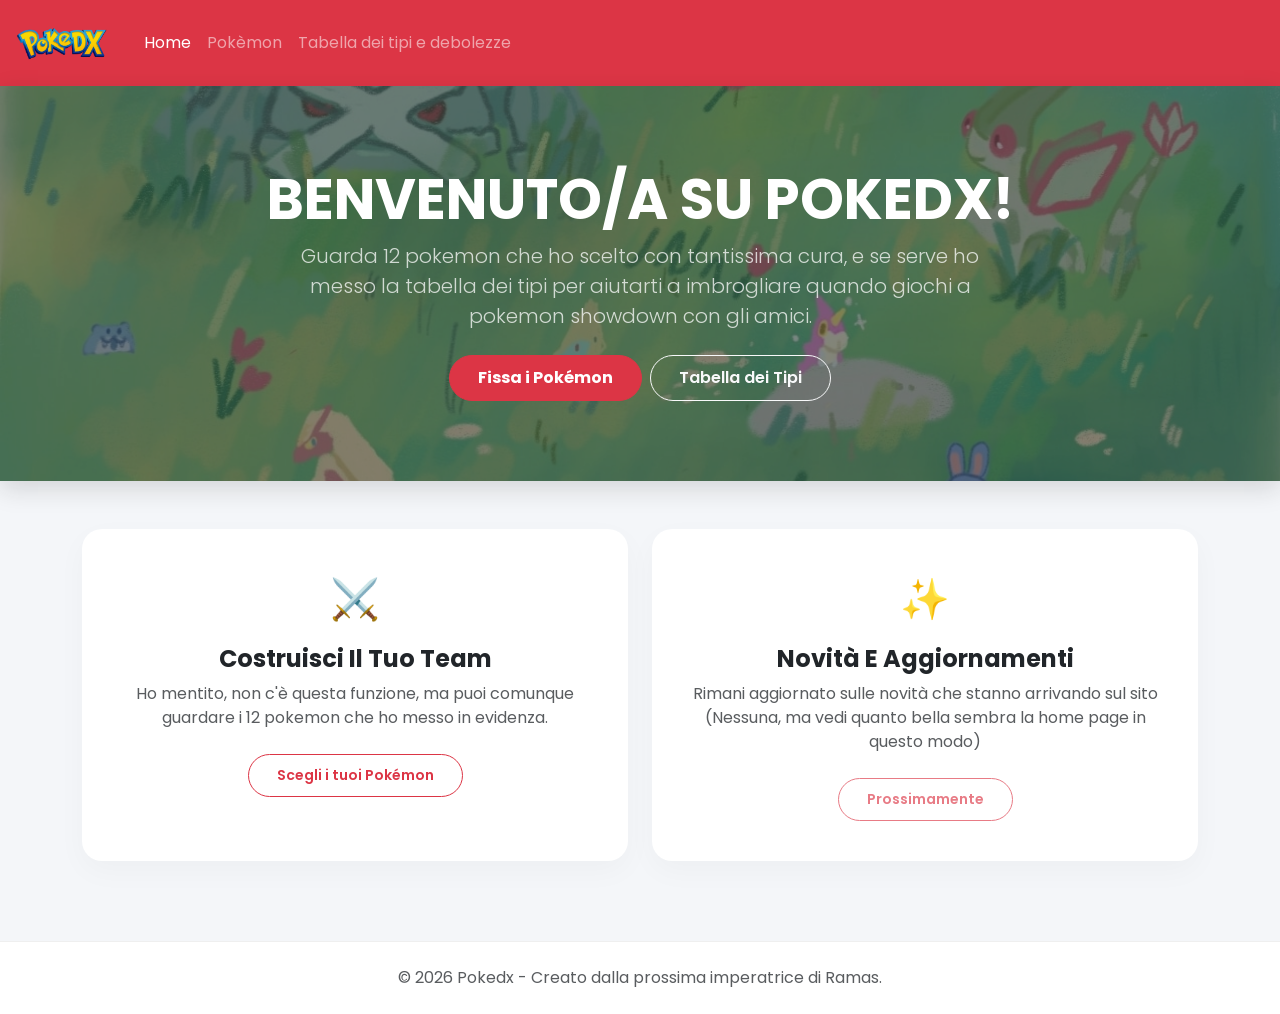
<file: index.html>
<!DOCTYPE html>
<html lang="en">
<head>
    <meta charset="UTF-8">
    <meta name="viewport" content="width=device-width, initial-scale=1.0">
    <title>Pokedx - Home</title>
    <link href="https://cdn.jsdelivr.net/npm/bootstrap@5.3.3/dist/css/bootstrap.min.css" rel="stylesheet">
    <link rel="stylesheet" href="style.css">
</head>
<body>

    <nav class="navbar navbar-expand-lg navbar-dark bg-danger custom-navbar">
        <div class="container-fluid">
            <a class="navbar-brand d-flex align-items-center" href="index.html">
                <img src="docs/assets/immagini/logo.png" width="100" height="60" class="d-inline-block align-top me-2" alt="Logo">
            </a>
            <button class="navbar-toggler" type="button" data-bs-toggle="collapse" data-bs-target="#navbarSupportedContent" aria-controls="navbarSupportedContent" aria-expanded="false" aria-label="Toggle navigation">
                <span class="navbar-toggler-icon"></span>
            </button>
            <div class="collapse navbar-collapse" id="navbarSupportedContent">
                <ul class="navbar-nav me-auto mb-2 mb-lg-0">
                    <li class="nav-item">
                        <a class="nav-link active" aria-current="page" href="index.html">Home</a>
                    </li>
                    <li class="nav-item">
                        <a class="nav-link" href="pokemon.html">Pokèmon</a>
                    </li>
                    <li class="nav-item">
                        <a class="nav-link" href="tipi.html">Tabella dei tipi e debolezze</a>
                    </li>
                </ul>
            </div>
        </div>
    </nav>

    <header class="hero-section hero-banner text-white text-center position-relative">
        <div class="hero-overlay"></div>
        <div class="container position-relative z-1">
            <h1 class="display-4 fw-bold text-uppercase custom-title">Benvenuto/a su Pokedx!</h1>
            <p class="lead col-lg-8 mx-auto opacity-75">
                Guarda 12 pokemon che ho scelto con tantissima cura, e se serve ho messo la tabella dei tipi per aiutarti a imbrogliare quando giochi a pokemon showdown con gli amici.
            </p>
            <div class="d-grid gap-2 d-sm-flex justify-content-sm-center mt-4">
                <a href="pokemon.html" class="btn btn-danger btn-modern px-4 fw-bold">Fissa i Pokémon</a>
                <a href="tipi.html" class="btn btn-outline-light btn-modern px-4">Tabella dei Tipi</a>
            </div>
        </div>
    </header>

    <main class="container mb-5">
        <div class="row g-4 text-center">
            <div class="col-md-6">
                <div class="card h-100 design-card p-4">
                    <div class="card-body">
                        <div class="text-danger mb-3 fs-1">⚔️</div>
                        <h2 class="h4 card-title fw-bold text-dark">Costruisci il tuo Team</h2>
                        <p class="card-text text-muted">
                            Ho mentito, non c'è questa funzione, ma puoi comunque guardare i 12 pokemon che ho messo in evidenza.
                        </p>
                        <a href="pokemon.html" class="btn btn-sm btn-outline-danger btn-modern mt-2">Scegli i tuoi Pokémon</a>
                    </div>
                </div>
            </div>
            <div class="col-md-6">
                <div class="card h-100 design-card p-4">
                    <div class="card-body">
                        <div class="text-danger mb-3 fs-1">✨</div>
                        <h2 class="h4 card-title fw-bold text-dark">Novità e Aggiornamenti</h2>
                        <p class="card-text text-muted">
                            Rimani aggiornato sulle novità che stanno arrivando sul sito (Nessuna, ma vedi quanto bella sembra la home page in questo modo)
                        </p>
                        <button class="btn btn-sm btn-outline-danger btn-modern mt-2" type="button" disabled>Prossimamente</button>
                    </div>
                </div>
            </div>
        </div>
    </main>

    <footer class="custom-footer text-center">
        <div class="container">
            <span class="text-muted">© 2026 Pokedx - Creato dalla prossima imperatrice di Ramas.</span>
        </div>
    </footer>

    <script src="https://cdn.jsdelivr.net/npm/bootstrap@5.3.3/dist/js/bootstrap.bundle.min.js"></script>
</body>
</html>
</file>
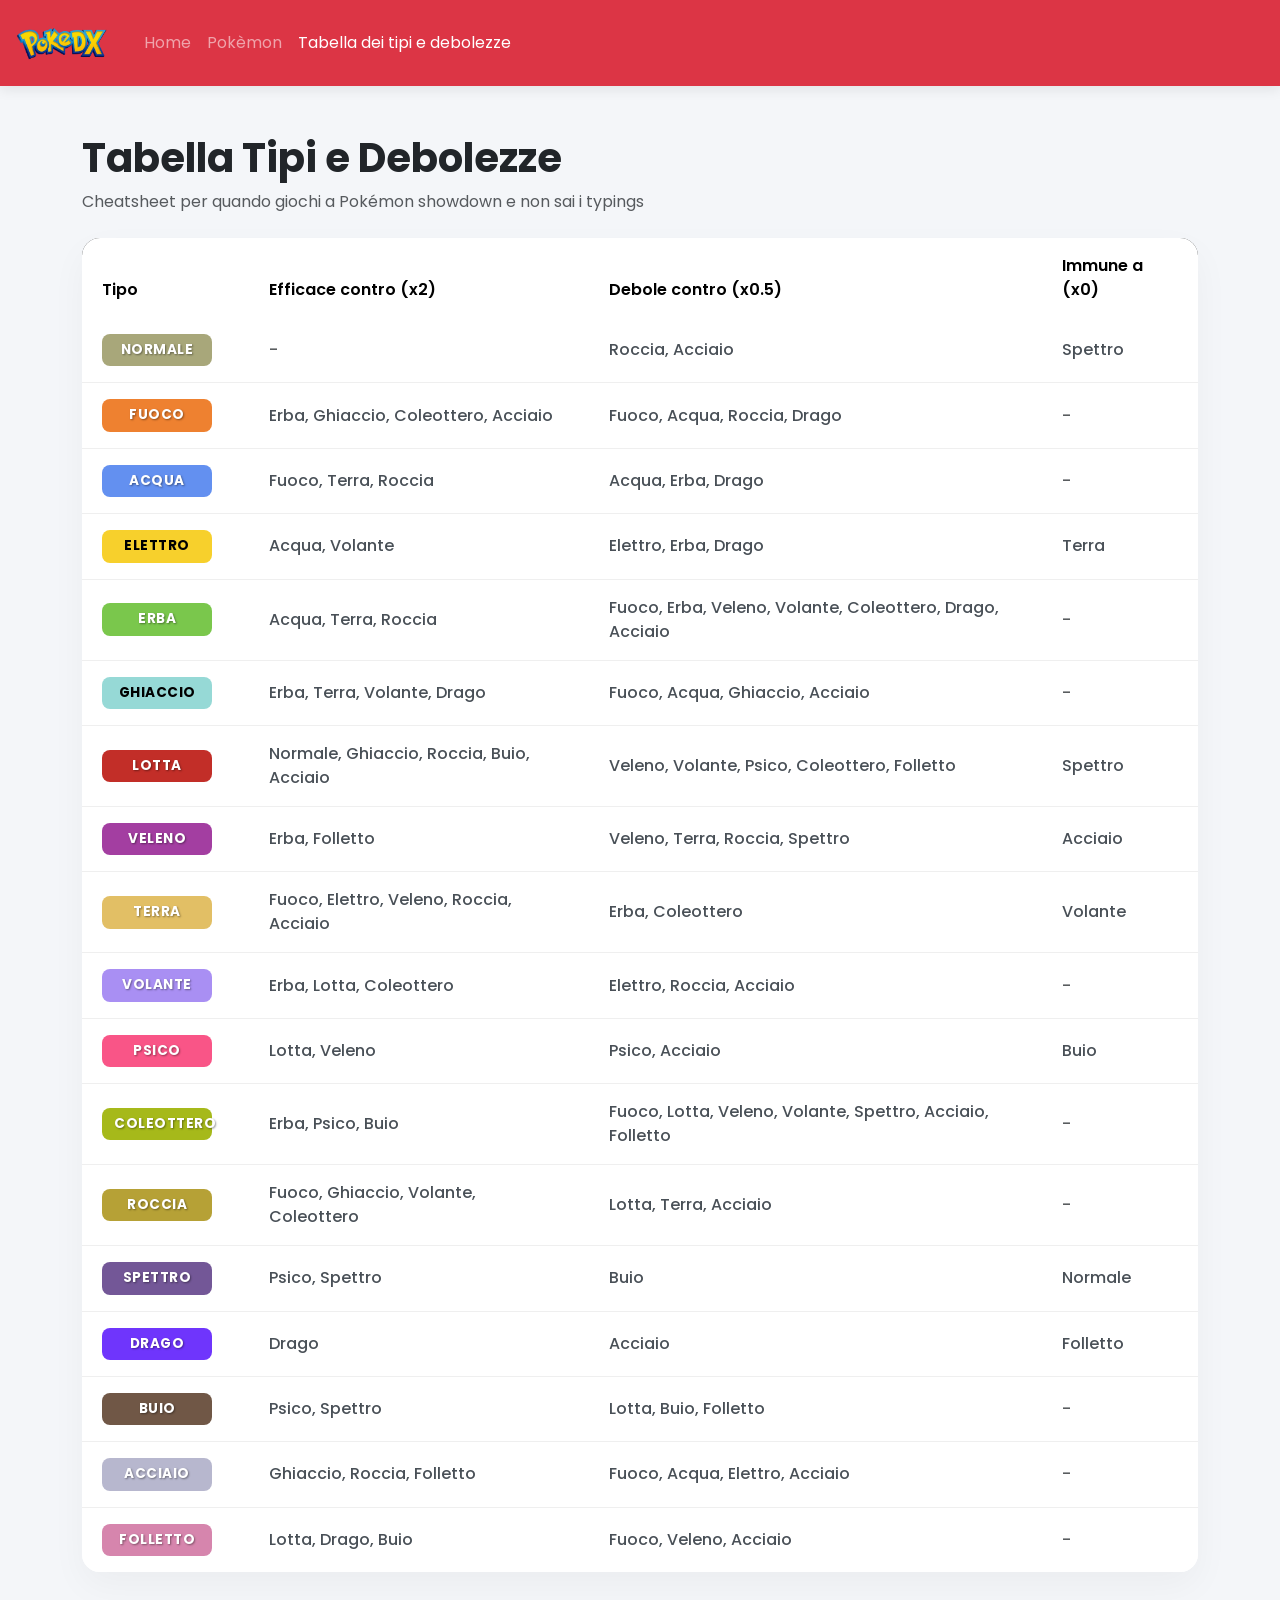
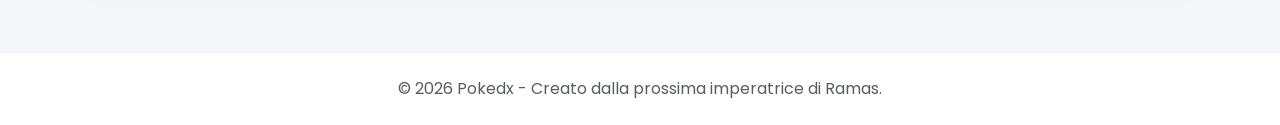
<file: tipi.html>
<!DOCTYPE html>
<html lang="en">
<head>
    <meta charset="UTF-8">
    <meta name="viewport" content="width=device-width, initial-scale=1.0">
    <title>Tabella dei Tipi - Pokedx</title>
    <link href="https://cdn.jsdelivr.net/npm/bootstrap@5.3.3/dist/css/bootstrap.min.css" rel="stylesheet">
    <link rel="stylesheet" href="style.css">
</head>
<body>

    <nav class="navbar navbar-expand-lg navbar-dark bg-danger custom-navbar">
        <div class="container-fluid">
            <a class="navbar-brand d-flex align-items-center" href="index.html">
                <img src="docs/assets/immagini/logo.png" width="100" height="60" class="d-inline-block align-top me-2" alt="Logo">
            </a>
            <button class="navbar-toggler" type="button" data-bs-toggle="collapse" data-bs-target="#navbarSupportedContent" aria-controls="navbarSupportedContent" aria-expanded="false" aria-label="Toggle navigation">
                <span class="navbar-toggler-icon"></span>
            </button>
            <div class="collapse navbar-collapse" id="navbarSupportedContent">
                <ul class="navbar-nav me-auto mb-2 mb-lg-0">
                    <li class="nav-item">
                        <a class="nav-link" href="index.html">Home</a>
                    </li>
                    <li class="nav-item">
                        <a class="nav-link" href="pokemon.html">Pokèmon</a>
                    </li>
                    <li class="nav-item">
                        <a class="nav-link active" aria-current="page" href="tipi.html">Tabella dei tipi e debolezze</a>
                    </li>
                </ul>
            </div>
        </div>
    </nav>

    <main class="container mt-5 mb-5">
        <h1 class="mb-2 text-dark fw-bold">Tabella Tipi e Debolezze</h1>
        <p class="text-muted mb-4">Cheatsheet per quando giochi a Pokémon showdown e non sai i typings</p>

        <div class="table-responsive table-wrapper">
            <table class="table align-middle mb-0 custom-table">
                <thead>
                    <tr>
                        <th scope="col" style="width: 15%;">Tipo</th>
                        <th scope="col">Efficace contro (x2)</th>
                        <th scope="col">Debole contro (x0.5)</th>
                        <th scope="col">Immune a (x0)</th>
                    </tr>
                </thead>
                <tbody>
                    <tr>
                        <td><span class="type-badge type-normale">Normale</span></td>
                        <td class="text-muted">-</td>
                        <td>Roccia, Acciaio</td>
                        <td>Spettro</td>
                    </tr>
                    <tr>
                        <td><span class="type-badge type-fuoco">Fuoco</span></td>
                        <td>Erba, Ghiaccio, Coleottero, Acciaio</td>
                        <td>Fuoco, Acqua, Roccia, Drago</td>
                        <td class="text-muted">-</td>
                    </tr>
                    <tr>
                        <td><span class="type-badge type-acqua">Acqua</span></td>
                        <td>Fuoco, Terra, Roccia</td>
                        <td>Acqua, Erba, Drago</td>
                        <td class="text-muted">-</td>
                    </tr>
                    <tr>
                        <td><span class="type-badge type-elettro">Elettro</span></td>
                        <td>Acqua, Volante</td>
                        <td>Elettro, Erba, Drago</td>
                        <td>Terra</td>
                    </tr>
                    <tr>
                        <td><span class="type-badge type-erba">Erba</span></td>
                        <td>Acqua, Terra, Roccia</td>
                        <td>Fuoco, Erba, Veleno, Volante, Coleottero, Drago, Acciaio</td>
                        <td class="text-muted">-</td>
                    </tr>
                    <tr>
                        <td><span class="type-badge type-ghiaccio">Ghiaccio</span></td>
                        <td>Erba, Terra, Volante, Drago</td>
                        <td>Fuoco, Acqua, Ghiaccio, Acciaio</td>
                        <td class="text-muted">-</td>
                    </tr>
                    <tr>
                        <td><span class="type-badge type-lotta">Lotta</span></td>
                        <td>Normale, Ghiaccio, Roccia, Buio, Acciaio</td>
                        <td>Veleno, Volante, Psico, Coleottero, Folletto</td>
                        <td>Spettro</td>
                    </tr>
                    <tr>
                        <td><span class="type-badge type-veleno">Veleno</span></td>
                        <td>Erba, Folletto</td>
                        <td>Veleno, Terra, Roccia, Spettro</td>
                        <td>Acciaio</td>
                    </tr>
                    <tr>
                        <td><span class="type-badge type-terra">Terra</span></td>
                        <td>Fuoco, Elettro, Veleno, Roccia, Acciaio</td>
                        <td>Erba, Coleottero</td>
                        <td>Volante</td>
                    </tr>
                    <tr>
                        <td><span class="type-badge type-volante">Volante</span></td>
                        <td>Erba, Lotta, Coleottero</td>
                        <td>Elettro, Roccia, Acciaio</td>
                        <td class="text-muted">-</td>
                    </tr>
                    <tr>
                        <td><span class="type-badge type-psico">Psico</span></td>
                        <td>Lotta, Veleno</td>
                        <td>Psico, Acciaio</td>
                        <td>Buio</td>
                    </tr>
                    <tr>
                        <td><span class="type-badge type-coleottero">Coleottero</span></td>
                        <td>Erba, Psico, Buio</td>
                        <td>Fuoco, Lotta, Veleno, Volante, Spettro, Acciaio, Folletto</td>
                        <td class="text-muted">-</td>
                    </tr>
                    <tr>
                        <td><span class="type-badge type-roccia">Roccia</span></td>
                        <td>Fuoco, Ghiaccio, Volante, Coleottero</td>
                        <td>Lotta, Terra, Acciaio</td>
                        <td class="text-muted">-</td>
                    </tr>
                    <tr>
                        <td><span class="type-badge type-spettro">Spettro</span></td>
                        <td>Psico, Spettro</td>
                        <td>Buio</td>
                        <td>Normale</td>
                    </tr>
                    <tr>
                        <td><span class="type-badge type-drago">Drago</span></td>
                        <td>Drago</td>
                        <td>Acciaio</td>
                        <td>Folletto</td>
                    </tr>
                    <tr>
                        <td><span class="type-badge type-buio">Buio</span></td>
                        <td>Psico, Spettro</td>
                        <td>Lotta, Buio, Folletto</td>
                        <td class="text-muted">-</td>
                    </tr>
                    <tr>
                        <td><span class="type-badge type-acciaio">Acciaio</span></td>
                        <td>Ghiaccio, Roccia, Folletto</td>
                        <td>Fuoco, Acqua, Elettro, Acciaio</td>
                        <td class="text-muted">-</td>
                    </tr>
                    <tr>
                        <td><span class="type-badge type-folletto">Folletto</span></td>
                        <td>Lotta, Drago, Buio</td>
                        <td>Fuoco, Veleno, Acciaio</td>
                        <td class="text-muted">-</td>
                    </tr>
                </tbody>
            </table>
        </div>
    </main>

    <footer class="custom-footer text-center">
        <div class="container">
            <span class="text-muted">© 2026 Pokedx - Creato dalla prossima imperatrice di Ramas.</span>
        </div>
    </footer>

    <script src="https://cdn.jsdelivr.net/npm/bootstrap@5.3.3/dist/js/bootstrap.bundle.min.js"></script>
</body>
</html>
</file>
<file: style.css>
@import url('https://fonts.googleapis.com/css2?family=Poppins:wght@400;500;600;700&display=swap');

body {
    background-color: #f4f6f9;
    font-family: 'Poppins', sans-serif;
    color: #495057;
}

.custom-navbar {
    box-shadow: 0 4px 12px rgba(29, 29, 29, 0.08);
}

.hero-section {
    padding: 80px 0;
    margin-bottom: 48px;
    box-shadow: 0 8px 24px rgba(29, 29, 29, 0.15);
}

.hero-banner {
    background-image: url('docs/assets/immagini/banner.png');
    background-size: cover;
    background-position: center;
    background-repeat: no-repeat;
    overflow: hidden;
}

.hero-overlay {
    position: absolute;
    top: 0;
    left: 0;
    width: 100%;
    height: 100%;
    background-color: rgba(34, 34, 34, 0.55);
    z-index: 0;
}

.z-1 {
    z-index: 1;
}

.btn-modern {
    border-radius: 50px !important;
    padding: 10px 28px !important;
    font-weight: 600;
    transition: all 0.2s ease-in-out;
}

.btn-modern:hover {
    box-shadow: 0 6px 20px rgba(220, 53, 69, 0.25);
    transform: translateY(-2px);
}

.btn-outline-light:hover {
    box-shadow: 0 6px 20px rgba(255, 255, 255, 0.15) !important;
}

.design-card {
    border: none !important;
    border-radius: 20px !important;
    background: #ffffff;
    box-shadow: 0 10px 30px rgba(0, 0, 0, 0.03);
    transition: all 0.3s cubic-bezier(0.25, 0.8, 0.25, 1);
}

.design-card:hover {
    transform: translateY(-6px);
    box-shadow: 0 16px 38px rgba(220, 53, 69, 0.1);
}

.card-img-wrapper {
    background-color: #f8f9fa;
    border-top-left-radius: 20px;
    border-top-right-radius: 20px;
}

.table-wrapper {
    box-shadow: 0 14px 36px rgba(0, 0, 0, 0.04);
    border-radius: 18px;
    overflow: hidden;
    background: #ffffff;
}

.custom-table thead {
    background-color: #212529;
    color: #ffffff;
}

.custom-table th {
    padding: 16px 20px !important;
    font-weight: 600;
    border-bottom: none;
}

.custom-table td {
    padding: 16px 20px !important;
    border-bottom: 1px solid #efefef;
    color: #495057;
    font-weight: 500;
}

.custom-table tbody tr:last-child td {
    border-bottom: none;
}

.custom-table tbody tr {
    transition: background-color 0.2s ease;
}

.custom-table tbody tr:hover {
    background-color: #f8f9fa;
}

.custom-footer {
    background-color: #ffffff;
    padding: 24px 0;
    border-top: 1px solid #efefef;
    margin-top: 80px;
}

.type-badge {
    color: white;
    font-weight: 700;
    text-shadow: 1px 1px 2px rgba(0, 0, 0, 0.4);
    text-transform: uppercase;
    padding: 6px 12px;
    border-radius: 8px;
    display: inline-block;
    width: 110px;
    text-align: center;
    font-size: 0.85rem;
    letter-spacing: 0.5px;
}

.type-normale { background-color: #A8A77A; }
.type-fuoco { background-color: #EE8130; }
.type-acqua { background-color: #6390F0; }
.type-elettro { background-color: #F7D02C; color: #000; text-shadow: none; }
.type-erba { background-color: #7AC74C; }
.type-ghiaccio { background-color: #96D9D6; color: #000; text-shadow: none; }
.type-lotta { background-color: #C22E28; }
.type-veleno { background-color: #A33EA1; }
.type-terra { background-color: #E2BF65; }
.type-volante { background-color: #A98FF3; }
.type-psico { background-color: #F95587; }
.type-coleottero { background-color: #A6B91A; }
.type-roccia { background-color: #B6A136; }
.type-spettro { background-color: #735797; }
.type-drago { background-color: #6F35FC; }
.type-buio { background-color: #705746; }
.type-acciaio { background-color: #B7B7CE; }
.type-folletto { background-color: #D685AD; }

.card-title {
    text-transform: capitalize;
}

#Pokeapi-card {
    background-color: #818991;
}
</file>
